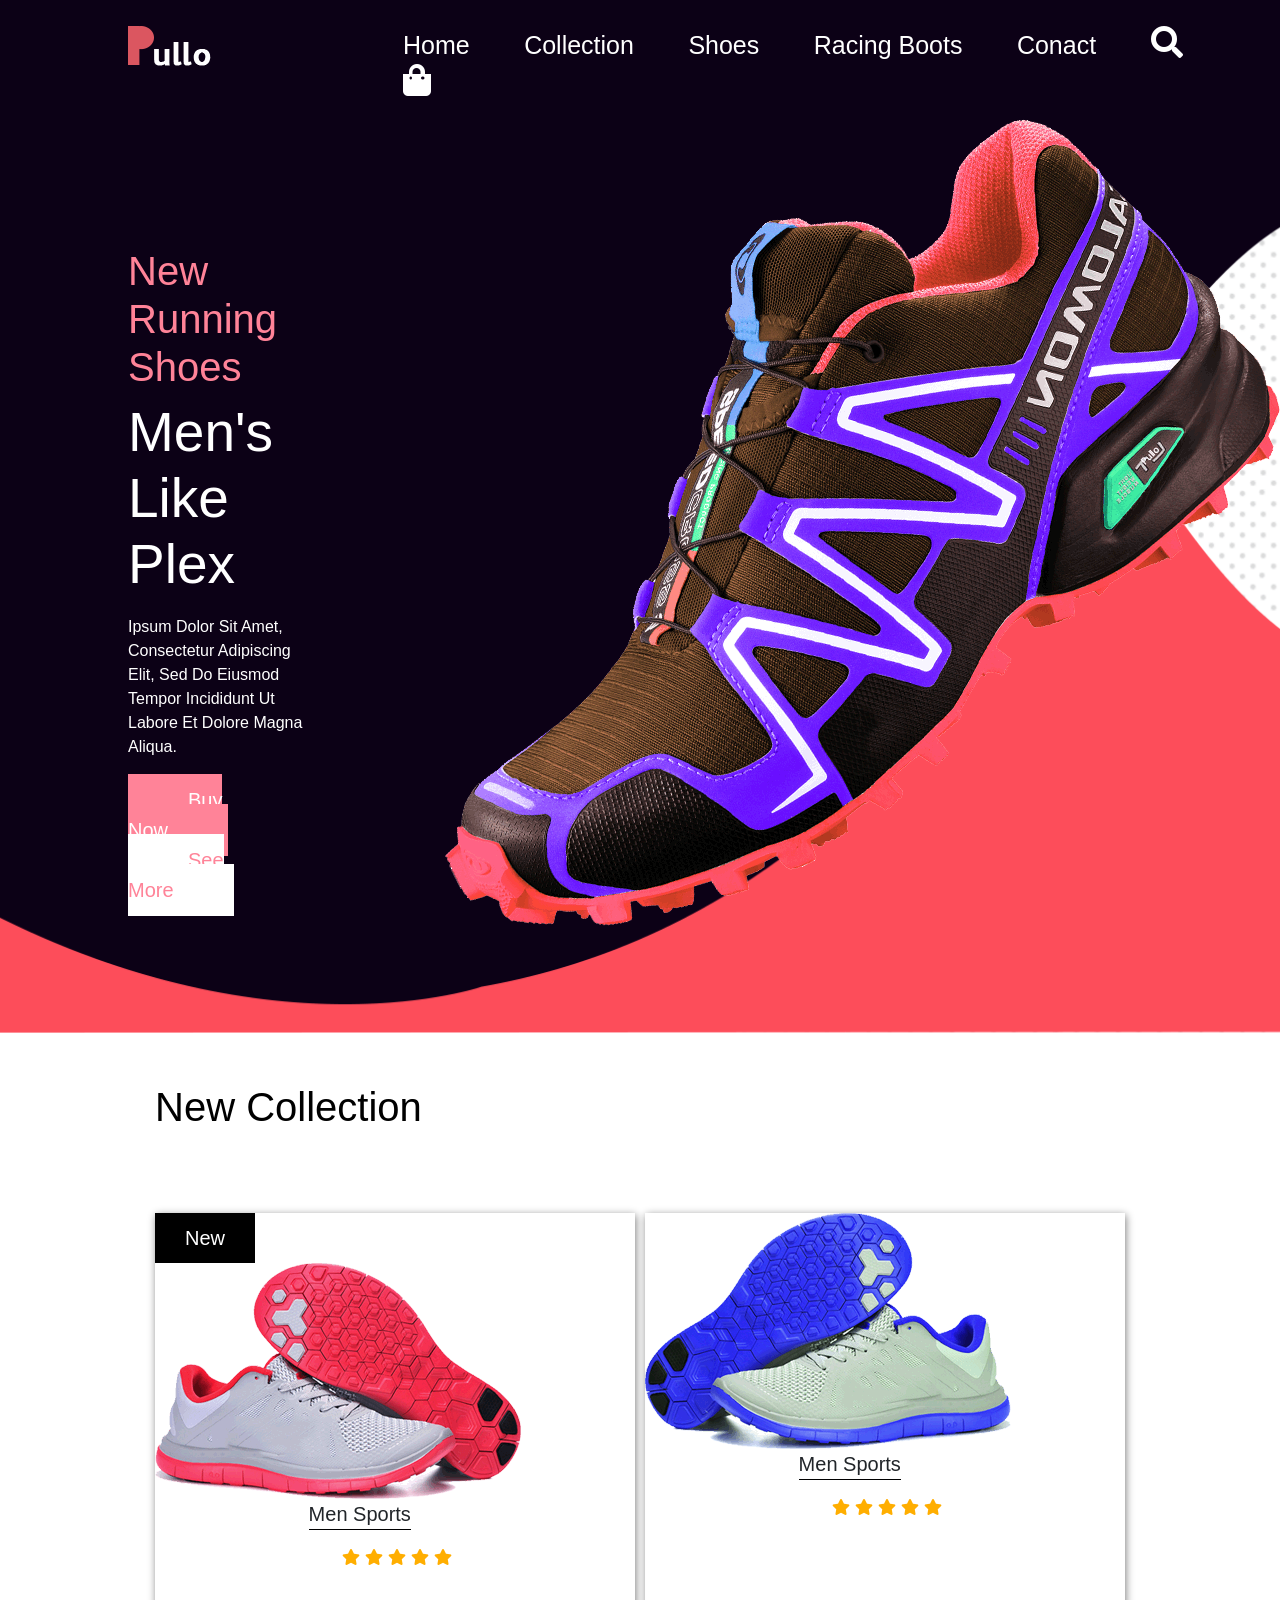
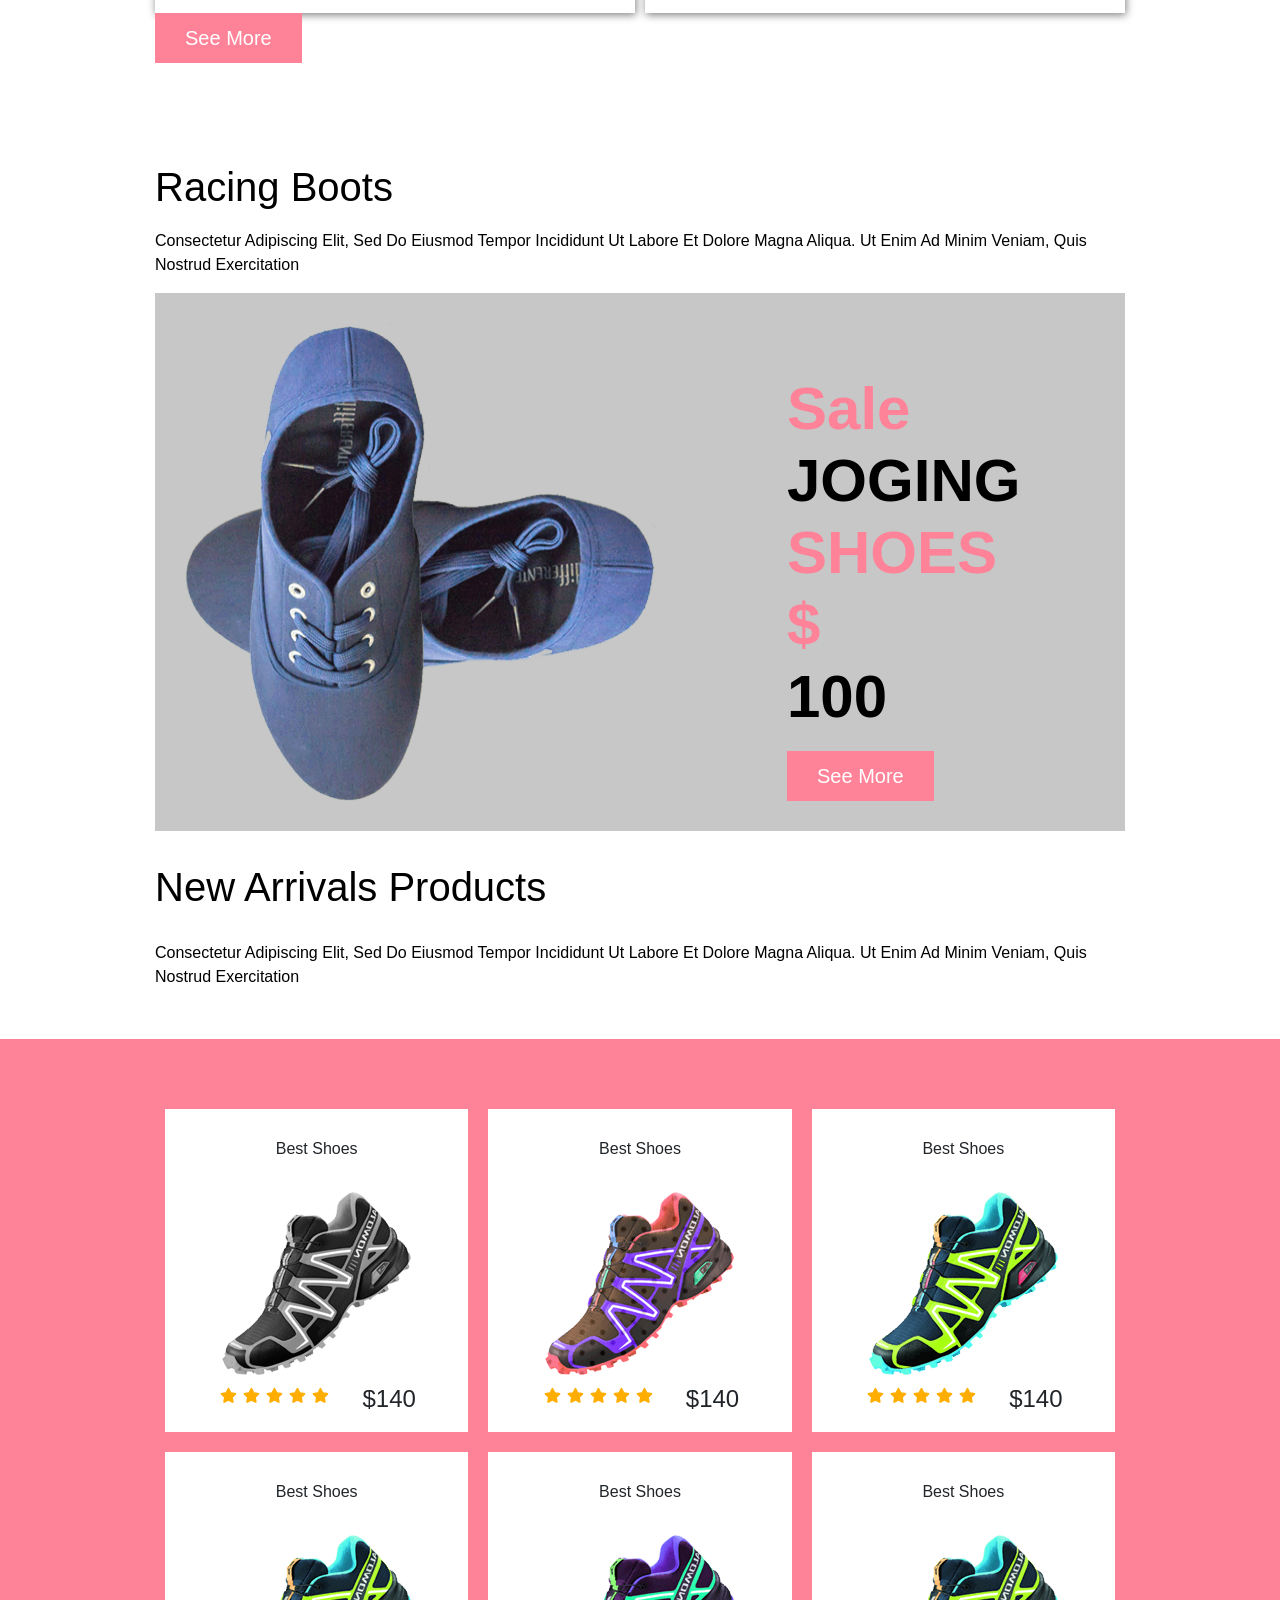
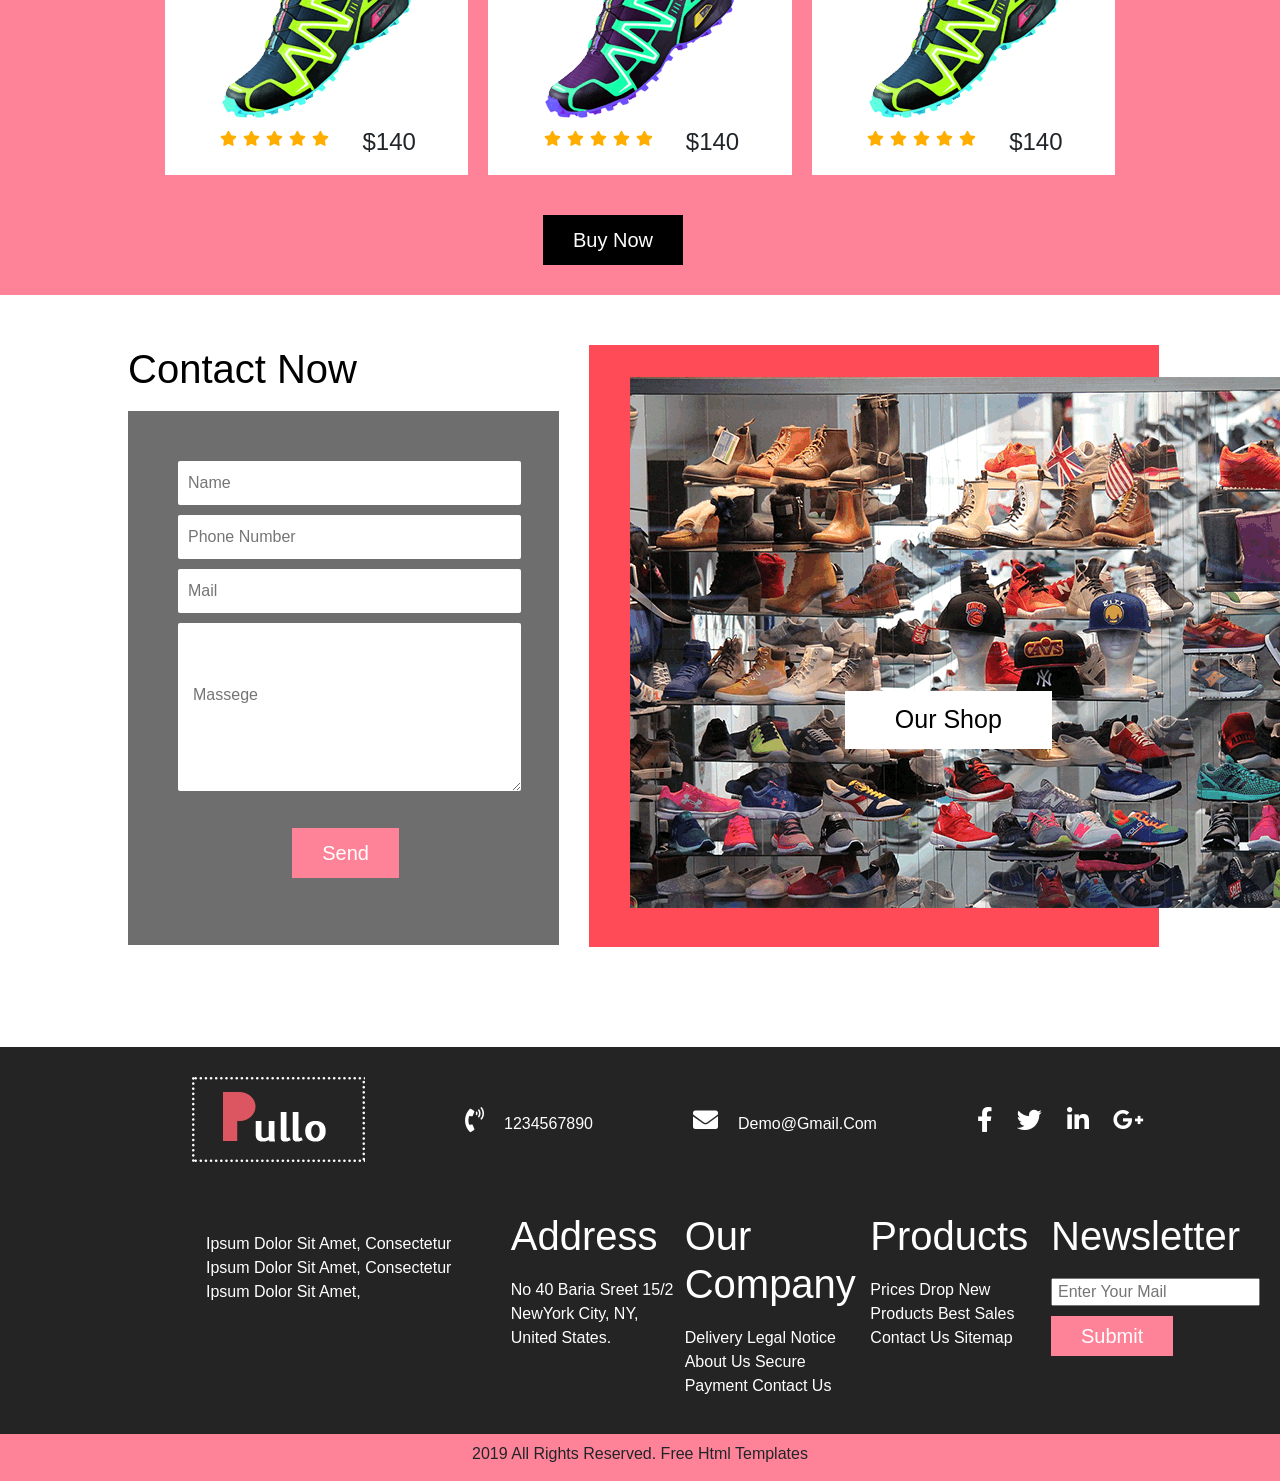
<file: index.html>
<!DOCTYPE html>
<html lang="en">

<head>
    <meta charset="UTF-8">
    <meta name="viewport" content="width=device-width, initial-scale=1.0">
    <link rel="stylesheet" href="https://use.fontawesome.com/releases/v5.13.1/css/all.css" integrity="sha384-xxzQGERXS00kBmZW/6qxqJPyxW3UR0BPsL4c8ILaIWXva5kFi7TxkIIaMiKtqV1Q" crossorigin="anonymous">
    <link href="https://fonts.googleapis.com/css2?family=Architects+Daughter&display=swap" rel="stylesheet">
    <link href="https://fonts.googleapis.com/css2?family=Amatic+SC&family=Architects+Daughter&display=swap" rel="stylesheet">
    <link rel="stylesheet" href="https://stackpath.bootstrapcdn.com/bootstrap/4.5.2/css/bootstrap.min.css" integrity="sha384-JcKb8q3iqJ61gNV9KGb8thSsNjpSL0n8PARn9HuZOnIxN0hoP+VmmDGMN5t9UJ0Z" crossorigin="anonymous">
    <script src="https://code.jquery.com/jquery-3.5.1.slim.min.js" integrity="sha384-DfXdz2htPH0lsSSs5nCTpuj/zy4C+OGpamoFVy38MVBnE+IbbVYUew+OrCXaRkfj" crossorigin="anonymous"></script>
    <script src="https://cdn.jsdelivr.net/npm/popper.js@1.16.1/dist/umd/popper.min.js" integrity="sha384-9/reFTGAW83EW2RDu2S0VKaIzap3H66lZH81PoYlFhbGU+6BZp6G7niu735Sk7lN" crossorigin="anonymous"></script>
    <script src="https://stackpath.bootstrapcdn.com/bootstrap/4.5.2/js/bootstrap.min.js" integrity="sha384-B4gt1jrGC7Jh4AgTPSdUtOBvfO8shuf57BaghqFfPlYxofvL8/KUEfYiJOMMV+rV" crossorigin="anonymous"></script>
    <link rel="stylesheet" type='text/css' href="main.css">
    <title>Home</title>


</head>

<body>
    <!-- start header-->
    <header>
        <!--strat navbar-->
        <nav>
            <div class="logo"><img src="images/logo.png" alt="logo"></div>
            <ul class="ul-nav">
                <li>
                    <a href="index.html">home</a>
                </li>
                <li>
                    <a href="collection.html">collection</a>
                </li>
                <li>
                    <a href="shoes.html">shoes</a>
                </li>
                <li>
                    <a href="racing boots.html">racing boots</a>
                </li>
                <li>
                    <a href="contact.html">conact</a>
                </li>
                <li><i class="fas fa-search fa-2x"></i>
                </li>
                <li> <i class="fas fa-shopping-bag fa-2x"></i>
                </li>

                <li>
                    <a href=""><i></i></a>
                </li>

            </ul>
        </nav>
        <!--end navbar-->
        <!--start showcase-->
        <div class="showcase">
            <div class="showcase-1">
                <h3>New Running Shoes</h3>
                <h1>Men's Like Plex</h1>
                <p>ipsum dolor sit amet, consectetur adipiscing elit, sed do eiusmod tempor incididunt ut labore et dolore magna aliqua.</p>
                <a href="/">Buy Now</a>
                <a href="/">See More</a>
            </div>
            <div class="showcase-img"><img src="images/running-shoes.png" alt="running-shoes"></div>
        </div>
        <!--end showcase-->
    </header>
    <!--end header-->
    <div class="container">
        <!-- start new-collection-->
        <div class="new-collection">
            <div class="new-collection-1">
                <h1>New Collection</h1>
                <p>consectetur adipiscing elit, sed do eiusmod tempor incididunt ut labore et dolore magna aliqua. Ut enim ad minim veniam, quis nostrud exercitation</p>
            </div>
            <div class="new-collection-img">
                <div class="div-11">
                    <span class="n">new</span>
                    <img src="images/shoes-img1.png" alt="shoes-img1">
                    <span class="s">Men Sports</span>
                    <div class="i-1"><i class="fas fa-star"></i><i class="fas fa-star"></i><i class="fas fa-star"></i><i class="fas fa-star"></i><i class="fas fa-star"></i></div>

                </div>
                <div class="div-12">
                    <img src="images/shoes-img2.png" alt="shoes-img2">
                    <span class="s">Men Sports</span>
                    <div class="i-1"><i class="fas fa-star"></i><i class="fas fa-star"></i><i class="fas fa-star"></i><i class="fas fa-star"></i><i class="fas fa-star"></i></div>


                </div>
            </div>
            <a href="">see more</a>
        </div>
        <!--end new-collection-->
        <!--strat testimonial-->
        <div class="testimonial">
            <h1>Racing Boots</h1>
            <p>consectetur adipiscing elit, sed do eiusmod tempor incididunt ut labore et dolore magna aliqua. Ut enim ad minim veniam, quis nostrud exercitation</p>
            <div class="testimonial-1">
                <img src="images/shoes-img3.png" alt="shoes-img3">
                <div class="testimonial-img">
                    <h1><span>Sale</span> JOGING <span>SHOES</span> <span>$</span> 100</h1>
                    <a href="/">see more</a>
                </div>
            </div>
        </div>
        <!--end testimonial-->
        <!--start prouducts-->
    </div>
    <div class="container">
        <div class="prouduct-1">
            <h1>New Arrivals Products</h1>
            <p>consectetur adipiscing elit, sed do eiusmod tempor incididunt ut labore et dolore magna aliqua. Ut enim ad minim veniam, quis nostrud exercitation</p>
        </div>
    </div>
    <div class="products">
        <div class="container">
            <div class="product-img">
                <div>
                    <h6>Best Shoes</h6>

                    <img src="images/shoes-img7.png" alt="shoes-img">
                    <div class="i" style="display:inline-flex">
                        <i class="fas fa-star"></i><i class="fas fa-star"></i><i class="fas fa-star"></i><i class="fas fa-star"></i><i class="fas fa-star"></i>
                        <h4>$<span>140</span></h4>
                    </div>

                </div>
                <div>
                    <h6>Best Shoes</h6>
                    <img src="images/shoes-img8.png" alt="shoes-img">


                    <div class="i" style="display:inline-flex">
                        <i class="fas fa-star"></i><i class="fas fa-star"></i><i class="fas fa-star"></i><i class="fas fa-star"></i><i class="fas fa-star"></i>
                        <h4>$<span>140</span></h4>
                    </div>

                </div>
                <div>
                    <h6>Best Shoes</h6><img src="images/shoes-img9.png" alt="shoes-img">

                    <div class="i" style="display:inline-flex">
                        <i class="fas fa-star"></i><i class="fas fa-star"></i><i class="fas fa-star"></i><i class="fas fa-star"></i><i class="fas fa-star"></i>
                        <h4>$<span>140</span></h4>
                    </div>

                </div>
                <div>
                    <h6>Best Shoes</h6> <img src="images/shoes-img9.png" alt="shoes-img">


                    <div class="i" style="display:inline-flex">
                        <i class="fas fa-star"></i><i class="fas fa-star"></i><i class="fas fa-star"></i><i class="fas fa-star"></i><i class="fas fa-star"></i>
                        <h4>$<span>140</span></h4>
                    </div>

                </div>
                <div>
                    <h6>Best Shoes</h6> <img src="images/shoes-img5.png" alt="shoes-img">
                    <div class="i" style="display:inline-flex">
                        <i class="fas fa-star"></i><i class="fas fa-star"></i><i class="fas fa-star"></i><i class="fas fa-star"></i><i class="fas fa-star"></i>
                        <h4>$<span>140</span></h4>
                    </div>


                </div>
                <div>
                    <h6>Best Shoes</h6> <img src="images/shoes-img9.png" alt="shoes-img">

                    <div class="i" style="display:inline-flex">
                        <i class="fas fa-star"></i><i class="fas fa-star"></i><i class="fas fa-star"></i><i class="fas fa-star"></i><i class="fas fa-star"></i>
                        <h4>$<span>140</span></h4>
                    </div>

                </div>
            </div>
            <a href="/">buy now</a>
        </div>
    </div>
    <!-- end prouducts-->
    </div>
    <!--start contact-->
    <div class="contact">
        <div class="form-contact">
            <h1>Contact Now</h1>
            <form>
                <input type="text" placeholder="name">
                <input type="text" placeholder="phone number">
                <input type="text" placeholder="mail">
                <textarea placeholder="massege"></textarea>
                <a href="/">send</a>
            </form>
        </div>
        <div class="contact-img">
            <img src="images/shop-banner.png" alt="shop-banner">
            <a href="/">our shop</a>
        </div>
    </div>
    <!-- end contact-->
    <!--start footer-->
    <div class="ftr-1">
        <div class="ftr-11">
            <div class="imgg"><img src="images/footer-logo.png" alt="footer-logo"></div>
            <div><i class="fas fa-phone-volume"></i><a href="tell:1234567890">1234567890</a></div>
            <div><i class="fas fa-envelope"></i><a href="mailto:Demo@gmail.com">Demo@gmail.com</a></div>
            <div>
                <i class="fab fa-facebook-f"></i>
                <i class="fab fa-twitter"></i>
                <i class="fab fa-linkedin-in"></i>
                <i class="fab fa-google-plus-g"></i>
            </div>
        </div>
        <div class="ftr-12">
            <div>
                <p>ipsum dolor sit amet, consectetur ipsum dolor sit amet, consectetur ipsum dolor sit amet,</p>
            </div>
            <div>
                <h1>Address</h1>
                <i></i>
                <p>No 40 Baria Sreet 15/2 NewYork City, NY, United States.</p>
            </div>
            <div>
                <h1>Our Company</h1>
                <p>Delivery Legal Notice About us Secure payment Contact us</p>
            </div>
            <div>
                <h1>Products</h1>
                <p>Prices drop New products Best sales Contact us Sitemap
                </p>
            </div>
            <div>
                <h1>Newsletter</h1>
                <input type="text" placeholder="enter your mail">
                <a href="/">submit</a>
            </div>
        </div>
    </div>
    <div class="ftr-2">
        <h6>2019 All Rights Reserved. Free html Templates</h6>
    </div>
    <!-- end footer -->

</body>

</html>
</file>
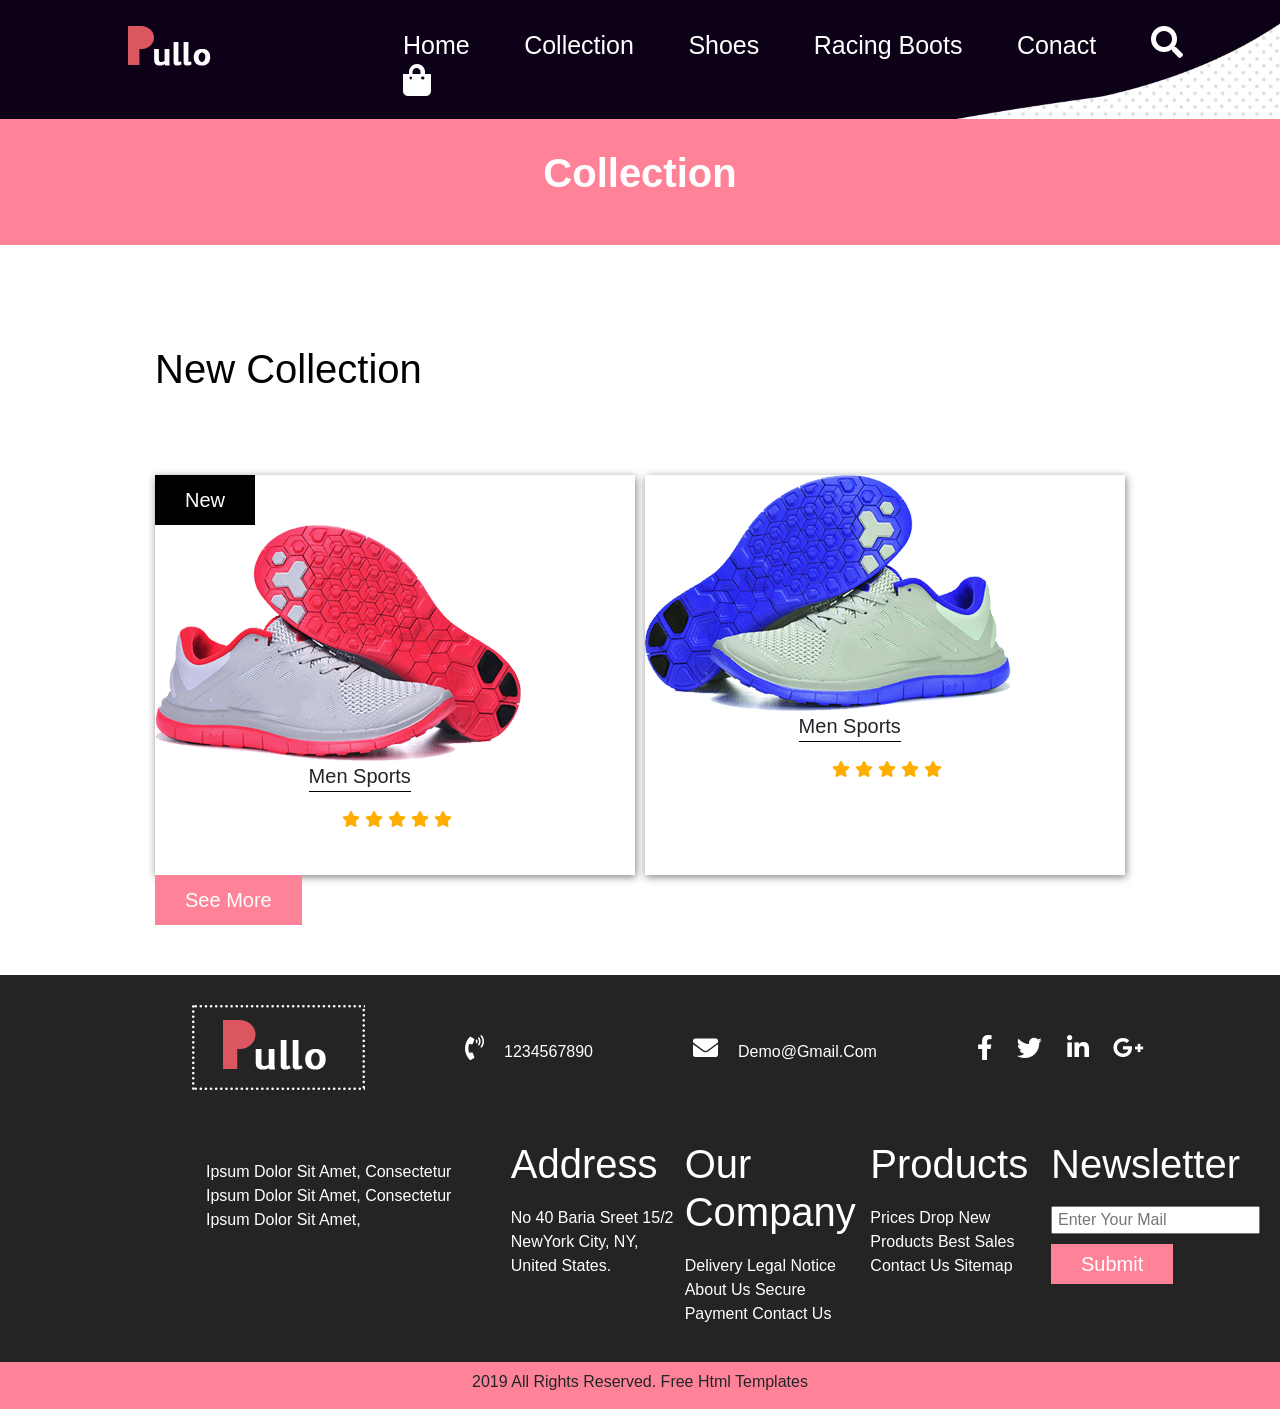
<file: collection.html>
<!DOCTYPE html>
<html lang="en">

<head>
    <meta charset="UTF-8">
    <meta name="viewport" content="width=device-width, initial-scale=1.0">
    <link rel="stylesheet" href="https://use.fontawesome.com/releases/v5.13.1/css/all.css" integrity="sha384-xxzQGERXS00kBmZW/6qxqJPyxW3UR0BPsL4c8ILaIWXva5kFi7TxkIIaMiKtqV1Q" crossorigin="anonymous">
    <link href="https://fonts.googleapis.com/css2?family=Architects+Daughter&display=swap" rel="stylesheet">
    <link href="https://fonts.googleapis.com/css2?family=Amatic+SC&family=Architects+Daughter&display=swap" rel="stylesheet">
    <link rel="stylesheet" href="https://stackpath.bootstrapcdn.com/bootstrap/4.5.2/css/bootstrap.min.css" integrity="sha384-JcKb8q3iqJ61gNV9KGb8thSsNjpSL0n8PARn9HuZOnIxN0hoP+VmmDGMN5t9UJ0Z" crossorigin="anonymous">
    <script src="https://code.jquery.com/jquery-3.5.1.slim.min.js" integrity="sha384-DfXdz2htPH0lsSSs5nCTpuj/zy4C+OGpamoFVy38MVBnE+IbbVYUew+OrCXaRkfj" crossorigin="anonymous"></script>
    <script src="https://cdn.jsdelivr.net/npm/popper.js@1.16.1/dist/umd/popper.min.js" integrity="sha384-9/reFTGAW83EW2RDu2S0VKaIzap3H66lZH81PoYlFhbGU+6BZp6G7niu735Sk7lN" crossorigin="anonymous"></script>
    <script src="https://stackpath.bootstrapcdn.com/bootstrap/4.5.2/js/bootstrap.min.js" integrity="sha384-B4gt1jrGC7Jh4AgTPSdUtOBvfO8shuf57BaghqFfPlYxofvL8/KUEfYiJOMMV+rV" crossorigin="anonymous"></script>
    <link rel="stylesheet" type='text/css' href="main.css">
    <title>Home</title>


</head>

<body>
    <!-- start header-->
    <header>
        <!--strat navbar-->
        <nav>
            <div class="logo"><img src="images/logo.png" alt="logo"></div>
            <ul class="ul-nav">
                <li>
                    <a href="index.html">home</a>
                </li>
                <li>
                    <a href="collection.html">collection</a>
                </li>
                <li>
                    <a href="shoes.html">shoes</a>
                </li>
                <li>
                    <a href="racing boots.html">racing boots</a>
                </li>
                <li>
                    <a href="contact.html">conact</a>
                </li>
                <li><i class="fas fa-search fa-2x"></i>
                </li>
                <li> <i class="fas fa-shopping-bag fa-2x"></i>
                </li>

                <li>
                    <a href=""><i></i></a>
                </li>

            </ul>
        </nav>
        <!--end navbar-->
    </header>
    <!--end header-->
    <main class="main-18">
        <h1> collection </h1>
    </main>
    <div class="container">
        <!-- start new-collection-->
        <div class="new-collection">
            <div class="new-collection-1">
                <h1>New Collection</h1>
                <p>consectetur adipiscing elit, sed do eiusmod tempor incididunt ut labore et dolore magna aliqua. Ut enim ad minim veniam, quis nostrud exercitation</p>
            </div>
            <div class="new-collection-img">
                <div class="div-11">
                    <span class="n">new</span>
                    <img src="images/shoes-img1.png" alt="shoes-img1">
                    <span class="s">Men Sports</span>
                    <div class="i-1"><i class="fas fa-star"></i><i class="fas fa-star"></i><i class="fas fa-star"></i><i class="fas fa-star"></i><i class="fas fa-star"></i></div>

                </div>
                <div class="div-12">
                    <img src="images/shoes-img2.png" alt="shoes-img2">
                    <span class="s">Men Sports</span>
                    <div class="i-1"><i class="fas fa-star"></i><i class="fas fa-star"></i><i class="fas fa-star"></i><i class="fas fa-star"></i><i class="fas fa-star"></i></div>


                </div>
            </div>
            <a href="">see more</a>
        </div>
    </div>
    <!--end new-collection-->
    <!--start footer-->
    <div class="ftr-1">
        <div class="ftr-11">
            <div class="imgg"><img src="images/footer-logo.png" alt="footer-logo"></div>
            <div><i class="fas fa-phone-volume"></i><a href="tell:1234567890">1234567890</a></div>
            <div><i class="fas fa-envelope"></i><a href="mailto:Demo@gmail.com">Demo@gmail.com</a></div>
            <div>
                <i class="fab fa-facebook-f"></i>
                <i class="fab fa-twitter"></i>
                <i class="fab fa-linkedin-in"></i>
                <i class="fab fa-google-plus-g"></i>
            </div>
        </div>
        <div class="ftr-12">
            <div>
                <p>ipsum dolor sit amet, consectetur ipsum dolor sit amet, consectetur ipsum dolor sit amet,</p>
            </div>
            <div>
                <h1>Address</h1>
                <i></i>
                <p>No 40 Baria Sreet 15/2 NewYork City, NY, United States.</p>
            </div>
            <div>
                <h1>Our Company</h1>
                <p>Delivery Legal Notice About us Secure payment Contact us</p>
            </div>
            <div>
                <h1>Products</h1>
                <p>Prices drop New products Best sales Contact us Sitemap
                </p>
            </div>
            <div>
                <h1>Newsletter</h1>
                <input type="text" placeholder="enter your mail">
                <a href="/">submit</a>
            </div>
        </div>
    </div>
    <div class="ftr-2">
        <h6>2019 All Rights Reserved. Free html Templates</h6>
    </div>
    <!-- end footer -->
</body>

</html>
</file>
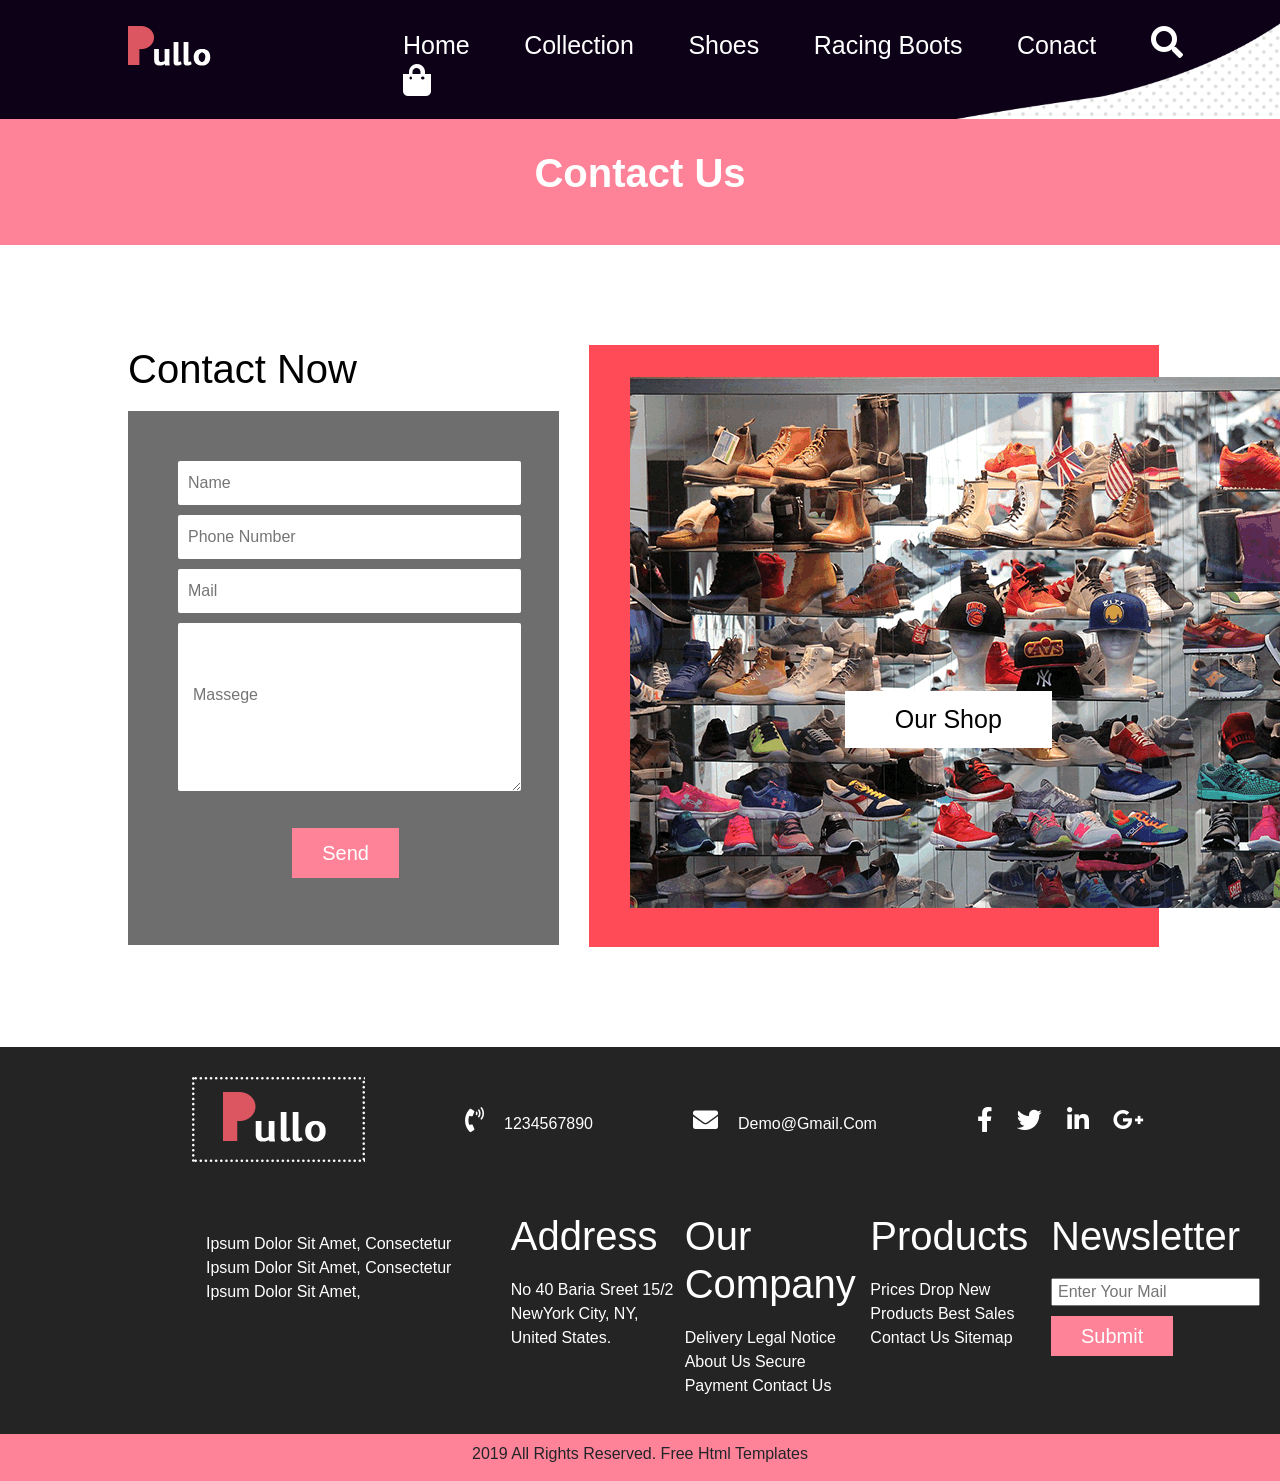
<file: contact.html>
<!DOCTYPE html>
<html lang="en">

<head>
    <meta charset="UTF-8">
    <meta name="viewport" content="width=device-width, initial-scale=1.0">
    <link rel="stylesheet" href="https://use.fontawesome.com/releases/v5.13.1/css/all.css" integrity="sha384-xxzQGERXS00kBmZW/6qxqJPyxW3UR0BPsL4c8ILaIWXva5kFi7TxkIIaMiKtqV1Q" crossorigin="anonymous">
    <link href="https://fonts.googleapis.com/css2?family=Architects+Daughter&display=swap" rel="stylesheet">
    <link href="https://fonts.googleapis.com/css2?family=Amatic+SC&family=Architects+Daughter&display=swap" rel="stylesheet">
    <link rel="stylesheet" href="https://stackpath.bootstrapcdn.com/bootstrap/4.5.2/css/bootstrap.min.css" integrity="sha384-JcKb8q3iqJ61gNV9KGb8thSsNjpSL0n8PARn9HuZOnIxN0hoP+VmmDGMN5t9UJ0Z" crossorigin="anonymous">
    <script src="https://code.jquery.com/jquery-3.5.1.slim.min.js" integrity="sha384-DfXdz2htPH0lsSSs5nCTpuj/zy4C+OGpamoFVy38MVBnE+IbbVYUew+OrCXaRkfj" crossorigin="anonymous"></script>
    <script src="https://cdn.jsdelivr.net/npm/popper.js@1.16.1/dist/umd/popper.min.js" integrity="sha384-9/reFTGAW83EW2RDu2S0VKaIzap3H66lZH81PoYlFhbGU+6BZp6G7niu735Sk7lN" crossorigin="anonymous"></script>
    <script src="https://stackpath.bootstrapcdn.com/bootstrap/4.5.2/js/bootstrap.min.js" integrity="sha384-B4gt1jrGC7Jh4AgTPSdUtOBvfO8shuf57BaghqFfPlYxofvL8/KUEfYiJOMMV+rV" crossorigin="anonymous"></script>
    <link rel="stylesheet" type='text/css' href="main.css">
    <title>Home</title>


</head>

<body>
    <!-- start header-->
    <header>
        <!--strat navbar-->
        <nav>
            <div class="logo"><img src="images/logo.png" alt="logo"></div>
            <ul class="ul-nav">
                <li>
                    <a href="index.html">home</a>
                </li>
                <li>
                    <a href="collection.html">collection</a>
                </li>
                <li>
                    <a href="shoes.html">shoes</a>
                </li>
                <li>
                    <a href="racing boots.html">racing boots</a>
                </li>
                <li>
                    <a href="contact.html">conact</a>
                </li>
                <li><i class="fas fa-search fa-2x"></i>
                </li>
                <li> <i class="fas fa-shopping-bag fa-2x"></i>
                </li>

                <li>
                    <a href=""><i></i></a>
                </li>

            </ul>
        </nav>
        <!--end navbar-->
    </header>
    <!--end header-->
    <main class="main-18">
        <h1>contact us </h1>
    </main>
    <!--start contact-->
    <div class="contact">
        <div class="form-contact">
            <h1>Contact Now</h1>
            <form>
                <input type="text" placeholder="name">
                <input type="text" placeholder="phone number">
                <input type="text" placeholder="mail">
                <textarea placeholder="massege"></textarea>
                <a href="/">send</a>
            </form>
        </div>
        <div class="contact-img">
            <img src="images/shop-banner.png" alt="shop-banner">
            <a href="/">our shop</a>
        </div>
    </div>
    <!-- end contact-->
    <!--start footer-->
    <div class="ftr-1">
        <div class="ftr-11">
            <div class="imgg"><img src="images/footer-logo.png" alt="footer-logo"></div>
            <div><i class="fas fa-phone-volume"></i><a href="tell:1234567890">1234567890</a></div>
            <div><i class="fas fa-envelope"></i><a href="mailto:Demo@gmail.com">Demo@gmail.com</a></div>
            <div>
                <i class="fab fa-facebook-f"></i>
                <i class="fab fa-twitter"></i>
                <i class="fab fa-linkedin-in"></i>
                <i class="fab fa-google-plus-g"></i>
            </div>
        </div>
        <div class="ftr-12">
            <div>
                <p>ipsum dolor sit amet, consectetur ipsum dolor sit amet, consectetur ipsum dolor sit amet,</p>
            </div>
            <div>
                <h1>Address</h1>
                <i></i>
                <p>No 40 Baria Sreet 15/2 NewYork City, NY, United States.</p>
            </div>
            <div>
                <h1>Our Company</h1>
                <p>Delivery Legal Notice About us Secure payment Contact us</p>
            </div>
            <div>
                <h1>Products</h1>
                <p>Prices drop New products Best sales Contact us Sitemap
                </p>
            </div>
            <div>
                <h1>Newsletter</h1>
                <input type="text" placeholder="enter your mail">
                <a href="/">submit</a>
            </div>
        </div>
    </div>
    <div class="ftr-2">
        <h6>2019 All Rights Reserved. Free html Templates</h6>
    </div>
    <!-- end footer -->
</body>

</html>
</file>
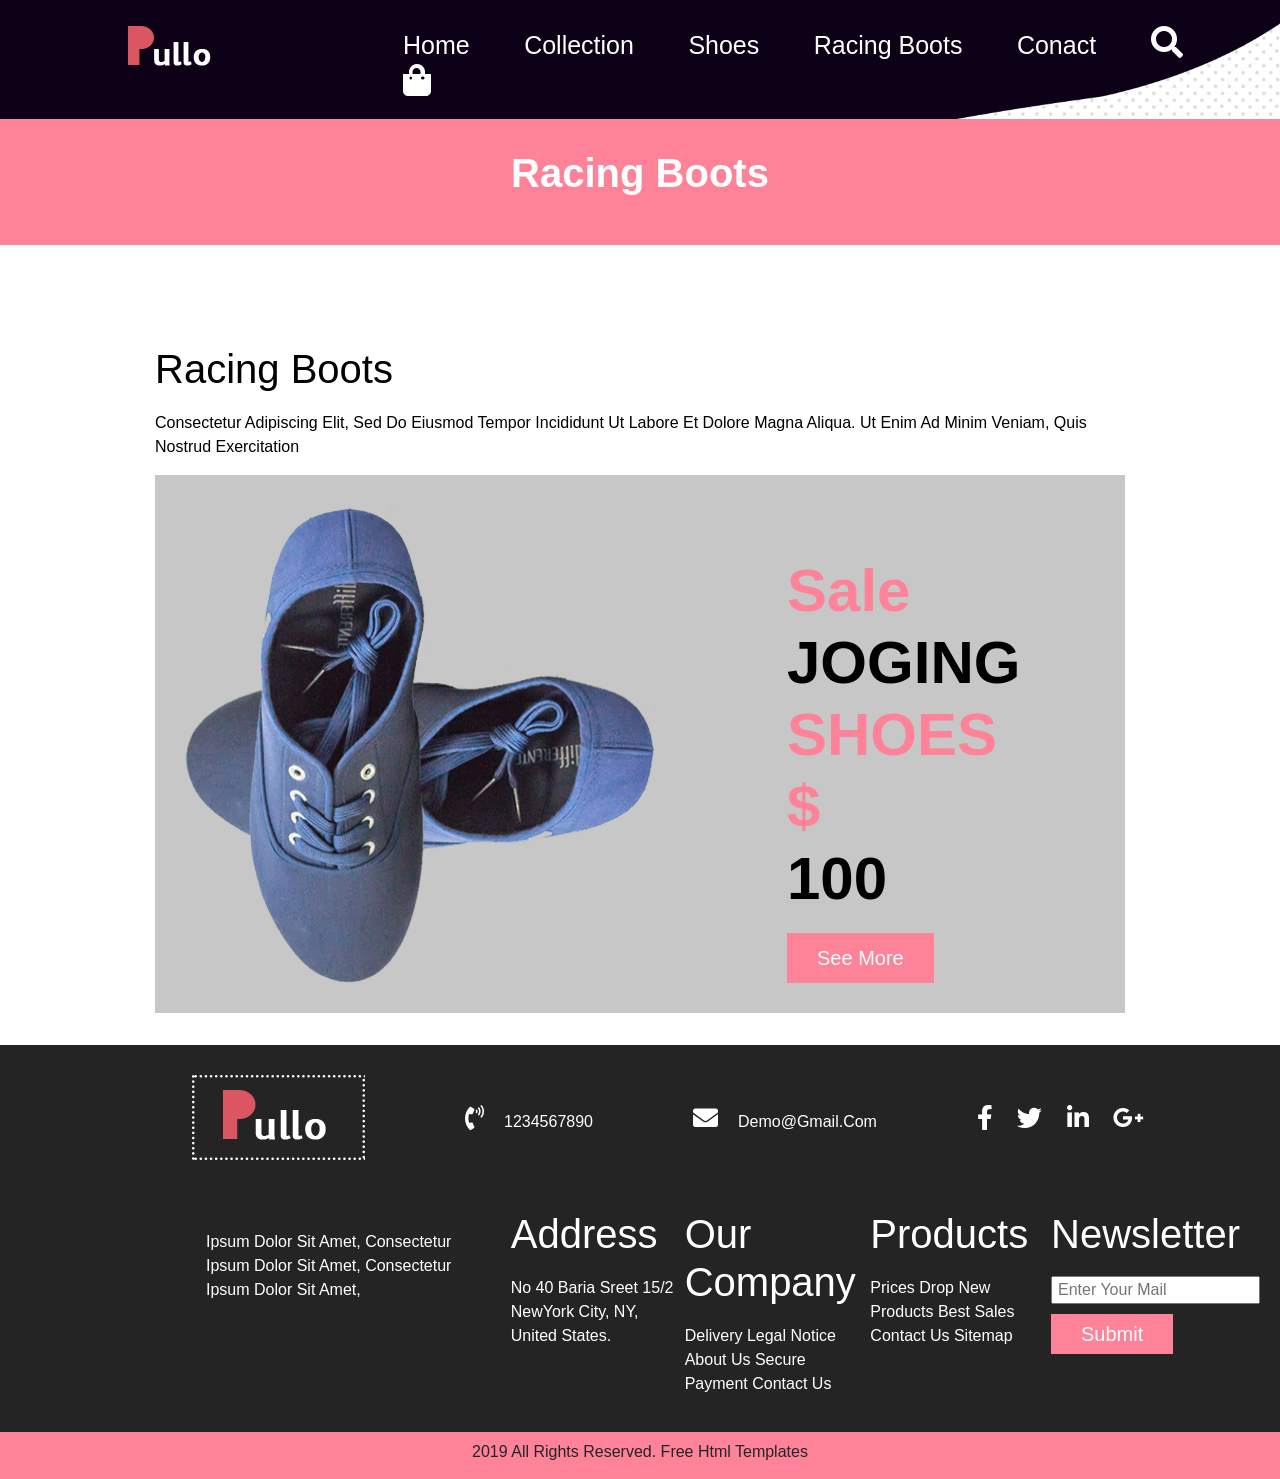
<file: racing boots.html>
<!DOCTYPE html>
<html lang="en">

<head>
    <meta charset="UTF-8">
    <meta name="viewport" content="width=device-width, initial-scale=1.0">
    <link rel="stylesheet" href="https://use.fontawesome.com/releases/v5.13.1/css/all.css" integrity="sha384-xxzQGERXS00kBmZW/6qxqJPyxW3UR0BPsL4c8ILaIWXva5kFi7TxkIIaMiKtqV1Q" crossorigin="anonymous">
    <link href="https://fonts.googleapis.com/css2?family=Architects+Daughter&display=swap" rel="stylesheet">
    <link href="https://fonts.googleapis.com/css2?family=Amatic+SC&family=Architects+Daughter&display=swap" rel="stylesheet">
    <link rel="stylesheet" href="https://stackpath.bootstrapcdn.com/bootstrap/4.5.2/css/bootstrap.min.css" integrity="sha384-JcKb8q3iqJ61gNV9KGb8thSsNjpSL0n8PARn9HuZOnIxN0hoP+VmmDGMN5t9UJ0Z" crossorigin="anonymous">
    <script src="https://code.jquery.com/jquery-3.5.1.slim.min.js" integrity="sha384-DfXdz2htPH0lsSSs5nCTpuj/zy4C+OGpamoFVy38MVBnE+IbbVYUew+OrCXaRkfj" crossorigin="anonymous"></script>
    <script src="https://cdn.jsdelivr.net/npm/popper.js@1.16.1/dist/umd/popper.min.js" integrity="sha384-9/reFTGAW83EW2RDu2S0VKaIzap3H66lZH81PoYlFhbGU+6BZp6G7niu735Sk7lN" crossorigin="anonymous"></script>
    <script src="https://stackpath.bootstrapcdn.com/bootstrap/4.5.2/js/bootstrap.min.js" integrity="sha384-B4gt1jrGC7Jh4AgTPSdUtOBvfO8shuf57BaghqFfPlYxofvL8/KUEfYiJOMMV+rV" crossorigin="anonymous"></script>
    <link rel="stylesheet" type='text/css' href="main.css">
    <title>Home</title>


</head>

<body>
    <!-- start header-->
    <header>
        <!--strat navbar-->
        <nav>
            <div class="logo"><img src="images/logo.png" alt="logo"></div>
            <ul class="ul-nav">
                <li>
                    <a href="index.html">home</a>
                </li>
                <li>
                    <a href="collection.html">collection</a>
                </li>
                <li>
                    <a href="shoes.html">shoes</a>
                </li>
                <li>
                    <a href="racing boots.html">racing boots</a>
                </li>
                <li>
                    <a href="contact.html">conact</a>
                </li>
                <li><i class="fas fa-search fa-2x"></i>
                </li>
                <li> <i class="fas fa-shopping-bag fa-2x"></i>
                </li>

                <li>
                    <a href=""><i></i></a>
                </li>

            </ul>
        </nav>
        <!--end navbar-->
    </header>
    <!--end header-->
    <main class="main-18">
        <h1> racing boots </h1>
    </main>
    <div class="container">
        <!--strat testimonial-->
        <div class="testimonial">
            <h1>Racing Boots</h1>
            <p>consectetur adipiscing elit, sed do eiusmod tempor incididunt ut labore et dolore magna aliqua. Ut enim ad minim veniam, quis nostrud exercitation</p>
            <div class="testimonial-1">
                <img src="images/shoes-img3.png" alt="shoes-img3">
                <div class="testimonial-img">
                    <h1><span>Sale</span> JOGING <span>SHOES</span> <span>$</span> 100</h1>
                    <a href="/">see more</a>
                </div>
            </div>
        </div>
    </div>
    <!--end testimonial-->
    <!--start footer-->
    <div class="ftr-1">
        <div class="ftr-11">
            <div class="imgg"><img src="images/footer-logo.png" alt="footer-logo"></div>
            <div><i class="fas fa-phone-volume"></i><a href="tell:1234567890">1234567890</a></div>
            <div><i class="fas fa-envelope"></i><a href="mailto:Demo@gmail.com">Demo@gmail.com</a></div>
            <div>
                <i class="fab fa-facebook-f"></i>
                <i class="fab fa-twitter"></i>
                <i class="fab fa-linkedin-in"></i>
                <i class="fab fa-google-plus-g"></i>
            </div>
        </div>
        <div class="ftr-12">
            <div>
                <p>ipsum dolor sit amet, consectetur ipsum dolor sit amet, consectetur ipsum dolor sit amet,</p>
            </div>
            <div>
                <h1>Address</h1>
                <i></i>
                <p>No 40 Baria Sreet 15/2 NewYork City, NY, United States.</p>
            </div>
            <div>
                <h1>Our Company</h1>
                <p>Delivery Legal Notice About us Secure payment Contact us</p>
            </div>
            <div>
                <h1>Products</h1>
                <p>Prices drop New products Best sales Contact us Sitemap
                </p>
            </div>
            <div>
                <h1>Newsletter</h1>
                <input type="text" placeholder="enter your mail">
                <a href="/">submit</a>
            </div>
        </div>
    </div>
    <div class="ftr-2">
        <h6>2019 All Rights Reserved. Free html Templates</h6>
    </div>
    <!-- end footer -->
</body>

</html>
</file>
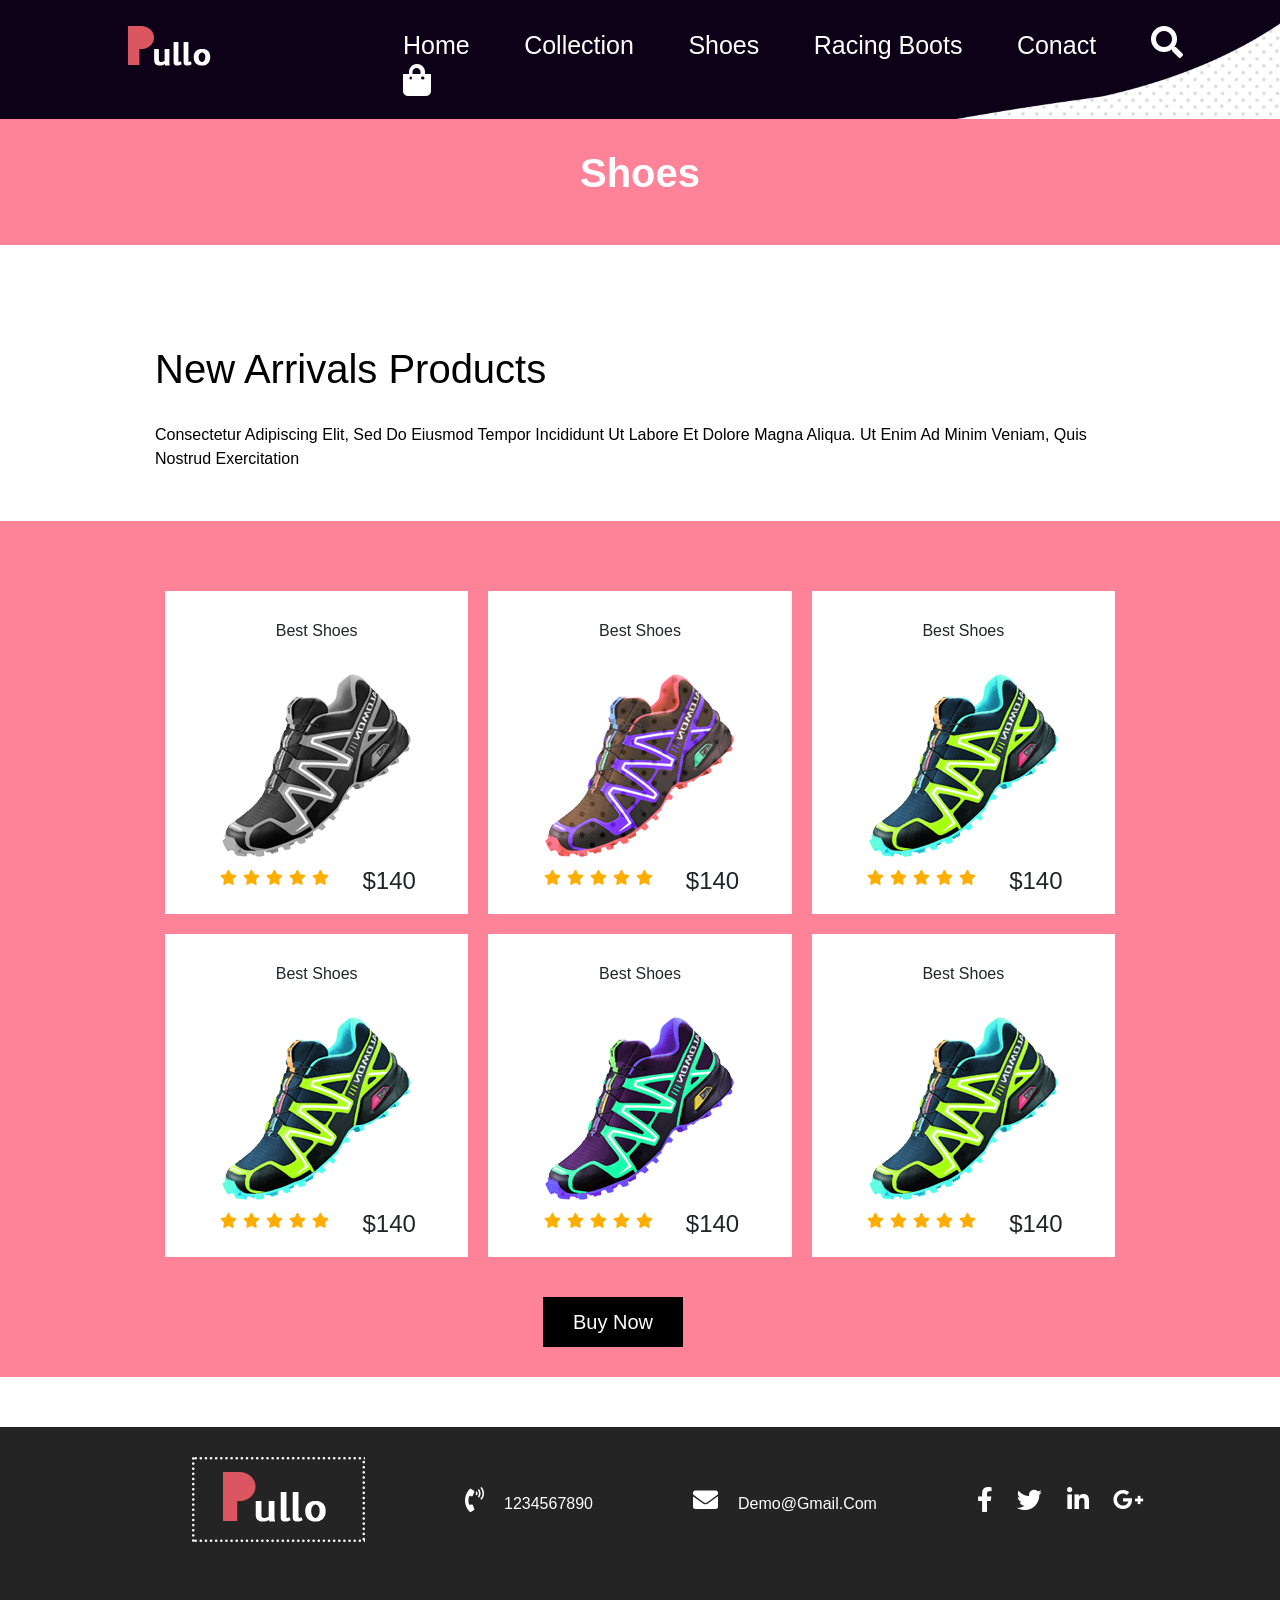
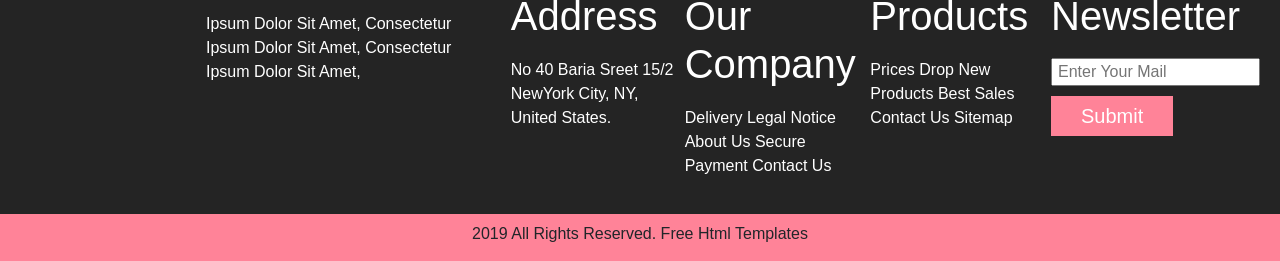
<file: shoes.html>
<!DOCTYPE html>
<html lang="en">

<head>
    <meta charset="UTF-8">
    <meta name="viewport" content="width=device-width, initial-scale=1.0">
    <link rel="stylesheet" href="https://use.fontawesome.com/releases/v5.13.1/css/all.css" integrity="sha384-xxzQGERXS00kBmZW/6qxqJPyxW3UR0BPsL4c8ILaIWXva5kFi7TxkIIaMiKtqV1Q" crossorigin="anonymous">
    <link href="https://fonts.googleapis.com/css2?family=Architects+Daughter&display=swap" rel="stylesheet">
    <link href="https://fonts.googleapis.com/css2?family=Amatic+SC&family=Architects+Daughter&display=swap" rel="stylesheet">
    <link rel="stylesheet" href="https://stackpath.bootstrapcdn.com/bootstrap/4.5.2/css/bootstrap.min.css" integrity="sha384-JcKb8q3iqJ61gNV9KGb8thSsNjpSL0n8PARn9HuZOnIxN0hoP+VmmDGMN5t9UJ0Z" crossorigin="anonymous">
    <script src="https://code.jquery.com/jquery-3.5.1.slim.min.js" integrity="sha384-DfXdz2htPH0lsSSs5nCTpuj/zy4C+OGpamoFVy38MVBnE+IbbVYUew+OrCXaRkfj" crossorigin="anonymous"></script>
    <script src="https://cdn.jsdelivr.net/npm/popper.js@1.16.1/dist/umd/popper.min.js" integrity="sha384-9/reFTGAW83EW2RDu2S0VKaIzap3H66lZH81PoYlFhbGU+6BZp6G7niu735Sk7lN" crossorigin="anonymous"></script>
    <script src="https://stackpath.bootstrapcdn.com/bootstrap/4.5.2/js/bootstrap.min.js" integrity="sha384-B4gt1jrGC7Jh4AgTPSdUtOBvfO8shuf57BaghqFfPlYxofvL8/KUEfYiJOMMV+rV" crossorigin="anonymous"></script>
    <link rel="stylesheet" type='text/css' href="main.css">
    <title>Home</title>


</head>

<body>
    <!-- start header-->
    <header>
        <!--strat navbar-->
        <nav>
            <div class="logo"><img src="images/logo.png" alt="logo"></div>
            <ul class="ul-nav">
                <li>
                    <a href="index.html">home</a>
                </li>
                <li>
                    <a href="collection.html">collection</a>
                </li>
                <li>
                    <a href="shoes.html">shoes</a>
                </li>
                <li>
                    <a href="racing boots.html">racing boots</a>
                </li>
                <li>
                    <a href="contact.html">conact</a>
                </li>
                <li><i class="fas fa-search fa-2x"></i>
                </li>
                <li> <i class="fas fa-shopping-bag fa-2x"></i>
                </li>

                <li>
                    <a href=""><i></i></a>
                </li>

            </ul>
        </nav>
        <!--end navbar-->
    </header>
    <!--end header-->
    <main class="main-18">
        <h1> shoes </h1>
    </main>
    <div class="container">
        <div class="prouduct-1">
            <h1>New Arrivals Products</h1>
            <p>consectetur adipiscing elit, sed do eiusmod tempor incididunt ut labore et dolore magna aliqua. Ut enim ad minim veniam, quis nostrud exercitation</p>
        </div>
    </div>
    <div class="products">
        <div class="container">
            <div class="product-img">
                <div>
                    <h6>Best Shoes</h6>

                    <img src="images/shoes-img7.png" alt="shoes-img">
                    <div class="i" style="display:inline-flex">
                        <i class="fas fa-star"></i><i class="fas fa-star"></i><i class="fas fa-star"></i><i class="fas fa-star"></i><i class="fas fa-star"></i>
                        <h4>$<span>140</span></h4>
                    </div>

                </div>
                <div>
                    <h6>Best Shoes</h6>
                    <img src="images/shoes-img8.png" alt="shoes-img">


                    <div class="i" style="display:inline-flex">
                        <i class="fas fa-star"></i><i class="fas fa-star"></i><i class="fas fa-star"></i><i class="fas fa-star"></i><i class="fas fa-star"></i>
                        <h4>$<span>140</span></h4>
                    </div>

                </div>
                <div>
                    <h6>Best Shoes</h6><img src="images/shoes-img9.png" alt="shoes-img">

                    <div class="i" style="display:inline-flex">
                        <i class="fas fa-star"></i><i class="fas fa-star"></i><i class="fas fa-star"></i><i class="fas fa-star"></i><i class="fas fa-star"></i>
                        <h4>$<span>140</span></h4>
                    </div>

                </div>
                <div>
                    <h6>Best Shoes</h6> <img src="images/shoes-img9.png" alt="shoes-img">


                    <div class="i" style="display:inline-flex">
                        <i class="fas fa-star"></i><i class="fas fa-star"></i><i class="fas fa-star"></i><i class="fas fa-star"></i><i class="fas fa-star"></i>
                        <h4>$<span>140</span></h4>
                    </div>

                </div>
                <div>
                    <h6>Best Shoes</h6> <img src="images/shoes-img5.png" alt="shoes-img">
                    <div class="i" style="display:inline-flex">
                        <i class="fas fa-star"></i><i class="fas fa-star"></i><i class="fas fa-star"></i><i class="fas fa-star"></i><i class="fas fa-star"></i>
                        <h4>$<span>140</span></h4>
                    </div>


                </div>
                <div>
                    <h6>Best Shoes</h6> <img src="images/shoes-img9.png" alt="shoes-img">

                    <div class="i" style="display:inline-flex">
                        <i class="fas fa-star"></i><i class="fas fa-star"></i><i class="fas fa-star"></i><i class="fas fa-star"></i><i class="fas fa-star"></i>
                        <h4>$<span>140</span></h4>
                    </div>

                </div>
            </div>
            <a href="/">buy now</a>
        </div>
    </div>
    <!-- end prouducts-->
    <!--start footer-->
    <div class="ftr-1">
        <div class="ftr-11">
            <div class="imgg"><img src="images/footer-logo.png" alt="footer-logo"></div>
            <div><i class="fas fa-phone-volume"></i><a href="tell:1234567890">1234567890</a></div>
            <div><i class="fas fa-envelope"></i><a href="mailto:Demo@gmail.com">Demo@gmail.com</a></div>
            <div>
                <i class="fab fa-facebook-f"></i>
                <i class="fab fa-twitter"></i>
                <i class="fab fa-linkedin-in"></i>
                <i class="fab fa-google-plus-g"></i>
            </div>
        </div>
        <div class="ftr-12">
            <div>
                <p>ipsum dolor sit amet, consectetur ipsum dolor sit amet, consectetur ipsum dolor sit amet,</p>
            </div>
            <div>
                <h1>Address</h1>
                <i></i>
                <p>No 40 Baria Sreet 15/2 NewYork City, NY, United States.</p>
            </div>
            <div>
                <h1>Our Company</h1>
                <p>Delivery Legal Notice About us Secure payment Contact us</p>
            </div>
            <div>
                <h1>Products</h1>
                <p>Prices drop New products Best sales Contact us Sitemap
                </p>
            </div>
            <div>
                <h1>Newsletter</h1>
                <input type="text" placeholder="enter your mail">
                <a href="/">submit</a>
            </div>
        </div>
    </div>
    <div class="ftr-2">
        <h6>2019 All Rights Reserved. Free html Templates</h6>
    </div>
    <!-- end footer -->
</body>

</html>
</file>
<file: main.css>
* {
    box-sizing: border-box;
    padding: 0;
    margin: 0;
    text-transform: capitalize;
    text-decoration: none;
}

:root {
    --primary-color: rgb(255, 131, 152);
    --secoundary-color: rgb(0, 0, 32);
    --third-color: white;
}

header {
    background-image: url(../images/banner.png);
    background-repeat: no-repeat;
    background-size: cover;
}

.container {
    width: 1000px;
    margin: 50px auto;
}

a {
    text-decoration: none;
}

nav {
    padding-top: 2%;
    display: flex;
}

.ul-nav {
    margin-left: 15%;
    list-style: none;
}

.ul-nav li {
    display: inline;
    padding-right: 50px;
}

.ul-nav li a,
i {
    color: var(--third-color);
    text-decoration: none;
    font-size: 25px;
}

.ul-nav li a:hover {
    color: var(--primary-color);
}

.logo {
    margin-left: 10%;
}

.showcase {
    display: flex;
}

.showcase-1 {
    margin: 10%;
}

.showcase-1 h3 {
    font-size: 40px;
    color: var(--primary-color);
}

.showcase-1 h1 {
    font-size: 55px;
}

.showcase-1 p,
h1 {
    color: var(--third-color);
    padding-bottom: 10px;
}

.showcase-1 a:first-of-type {
    background-color: var(--primary-color);
    color: var(--third-color);
    width: 100px;
    font-size: 20px;
    padding: 15px 60px;
    text-decoration: none;
    margin-right: 15px;
}

.showcase-1 a:last-of-type {
    background-color: var(--third-color);
    color: var(--primary-color);
    width: 100px;
    font-size: 20px;
    padding: 15px 60px;
    text-decoration: none;
}

.new-collection h1,
p {
    text-align: left;
    color: black;
}

.new-collection-img {
    display: flex;
}

.new-collection-img .n {
    background-color: black;
    padding: 10px 30px;
    color: white;
    font-size: 20px;
    display: table-cell;
    margin-left: -10%;
}

.new-collection a {
    text-decoration: none;
    background-color: var(--primary-color);
    padding: 10px 30px;
    color: white;
    font-size: 20px;
    display: inline-block;
}

.i-1 {
    margin-left: 39%;
}

.new-collection-img i {
    padding-right: 5px;
    margin-top: 50px;
    font-size: 16px;
    color: rgb(255, 174, 0);
    display: inline-block;
}

.s {
    margin-left: 12%;
    border-bottom: 1px solid black;
    position: absolute;
    display: block;
    font-size: 20px;
}

.div-11,
.div-12 {
    height: 400px;
    width: 50%;
    box-shadow: 1px 2px 8px grey;
}


/* .div-11 {
    position: absolute;
    z-index: 1;
    margin-right: 10px;
}

.div-12 {
    position: relative;
}
 */

.div-11 {
    margin-right: 10px;
}

.testimonial {
    margin-top: 100px;
    height: 600px;
    margin-bottom: 100px;
}

.testimonial h1,
.testimonial p {
    color: black;
    text-align: left;
}

.testimonial-1 {
    padding: 30px;
    width: 100%;
    background-color: rgb(199, 199, 199);
    display: inline-flex;
}

.testimonial-img a {
    text-decoration: none;
    background-color: var(--primary-color);
    padding: 10px 30px;
    color: white;
    font-size: 20px;
    display: inline-block;
}

.testimonial-img {
    padding-top: 50px;
    padding-left: 130px;
}

.testimonial-img h1 {
    color: black;
    font-size: 60px;
    font-weight: bold;
}

.testimonial-img h1 span {
    font-weight: bold;
    font-size: 60px;
    display: block;
    color: var(--primary-color);
}

.products {
    background-color: var(--primary-color);
}

.product-img {
    display: grid;
    grid-template-columns: repeat(3, 1fr);
    margin: 30px 0;
    padding-top: 60px;
}

.product-img h6 {
    padding-top: 30px;
}

.product-img div {
    padding: 0 20px;
    text-align: center;
    margin: 10px;
    background-color: white;
}

.product-img i {
    padding: 3px;
    font-size: 15px;
    display: inline-block;
    color: rgb(255, 174, 0);
}

.product-img h4 {
    margin-left: 30px;
}

.product-img img {
    padding-top: 10%;
}

.prouduct-1 h1,
.prouduct-1 p {
    color: black;
    text-align: left;
    margin-bottom: 20px;
}

.products a {
    text-decoration: none;
    background-color: black;
    padding: 10px 30px;
    color: white;
    font-size: 20px;
    display: inline-block;
    margin-left: 40%;
    margin-bottom: 30px;
}

.contact {
    margin-bottom: 100px;
    margin-left: 10%;
    width: 90%;
    display: inline-flex;
}

.form-contact {
    padding-right: 30px;
    width: 40%;
}

.form-contact h1 {
    color: black;
}

form {
    padding-left: 50px;
    height: 534px;
    padding-top: 50px;
    padding-bottom: 10px;
    background-color: rgb(110, 110, 110);
}

form input {
    margin-bottom: 10px;
    border: none;
    border-radius: 2px;
    display: block;
    width: 90%;
    padding: 10px 10px;
}

textarea {
    border: none;
    border-radius: 2px;
    width: 90%;
    padding: 60px 15px;
    margin-bottom: 30px;
}

.contact-img {
    width: 30%;
}

.contact-img a {
    position: absolute;
    text-decoration: none;
    background-color: white;
    padding: 10px 50px;
    color: black;
    font-size: 25px;
    display: inline-block;
    margin-left: 20%;
    margin-top: -20%;
}

.form-contact a {
    margin-left: 30%;
    text-decoration: none;
    background-color: var(--primary-color);
    padding: 10px 30px;
    color: white;
    font-size: 20px;
    display: inline-block;
}

footer {
    margin-top: 100px;
}

footer h1,
p {
    color: white;
}

.ftr-2 {
    background-color: var(--primary-color);
    padding-bottom: 10px;
    padding-top: 10px;
    text-align: center;
}

.ftr-1 {
    background-color: rgb(36, 36, 36);
}

.ftr-11 {
    padding: 30px 0;
    margin-left: 15%;
    display: inline-flex;
}

.ftr-11 a {
    color: white;
    text-decoration: none;
}

.ftr-11 div {
    padding-right: 100px;
}

.ftr-11 div:not(.imgg) {
    padding-top: 30px;
}

.ftr-11 i {
    padding-right: 20px;
}

.ftr-12 {
    margin: 20px;
    display: inline-flex;
}

.ftr-12 div:first-of-type {
    padding-top: 20px;
    padding-right: 20px;
    margin-left: 15%;
}

.ftr-12 input {
    margin-bottom: 10px;
    padding-left: 5px;
}

.ftr-12 a {
    text-decoration: none;
    background-color: var(--primary-color);
    padding: 5px 30px;
    color: white;
    font-size: 20px;
    display: inline-block;
}

.main-18 {
    padding: 30px 0;
    margin-bottom: 100px;
    color: white;
    background-color: var(--primary-color);
    text-align: center;
}

.main-18 h1 {
    font-weight: bold;
    font-size: 40px;
}
</file>
